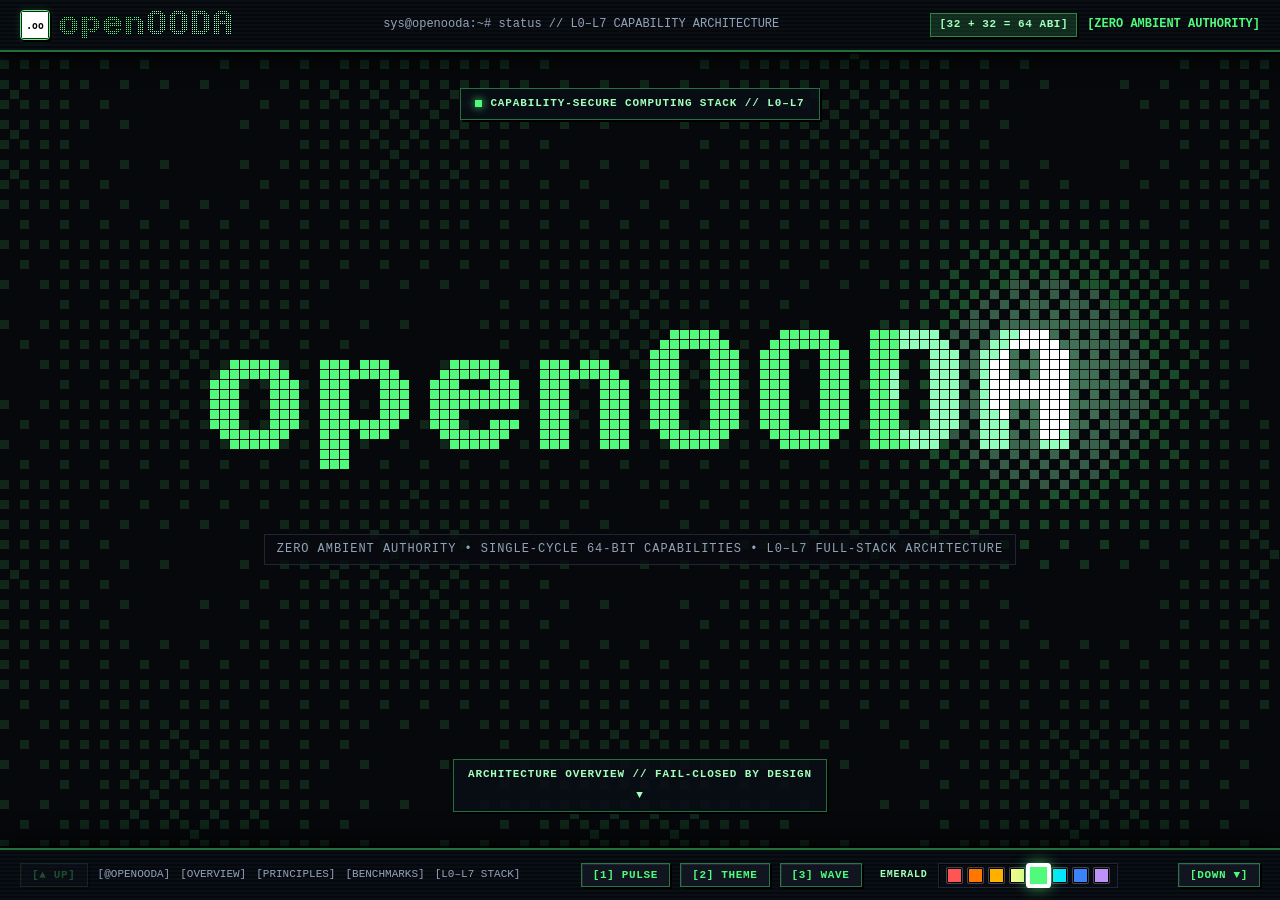
<file: index.html>
<!DOCTYPE html>
<html lang="en">
  <head>
    <meta charset="utf-8" />
    <meta name="viewport" content="width=device-width, initial-scale=1.0" />
    <title>openOODA // Capability-Secure Computing Stack (L0–L7)</title>
    <meta
      name="description"
      content="openOODA is an AI-native, capability-secured, fail-closed computing stack built from first principles across L0 through L7."
    />
    <meta property="og:title" content="openOODA // Capability-Secure Computing Stack (L0–L7)" />
    <meta property="og:description" content="Where ambient authority does not exist and trust is replaced by verifiable proof across L0–L7." />
    <meta property="og:type" content="website" />
    <meta property="og:url" content="https://openooda.org" />
    <link rel="icon" href="/assets/favicon.svg" type="image/svg+xml" />
    <link rel="stylesheet" href="/styles/base.css" />
    <link rel="stylesheet" href="/styles/panels.css" />
    <link rel="stylesheet" href="/styles/hero.css" />
    <link rel="stylesheet" href="/styles/bring.css" />
    <link rel="stylesheet" href="/styles/demo.css" />
    <link rel="stylesheet" href="/styles/repos.css" />
  </head>
  <body class="terminal-body">
    <canvas id="review-canvas" class="review-canvas" aria-hidden="true"></canvas>
    <a href="#overview" class="skip-link">Skip to Content</a>

    <div class="terminal-window">
      <header class="window-titlebar">
        <a href="#intro" class="header-brand" aria-label="openOODA Home">
          <img class="crest-emblem" src="/assets/favicon.svg" alt="" width="30" height="30" />
          <canvas id="header-wordmark" class="header-wordmark" width="258" height="42" aria-label="openOODA"></canvas>
        </a>
        <span class="window-title">sys@openooda:~# status // L0–L7 CAPABILITY ARCHITECTURE</span>
        <div class="header-right">
          <span class="term-status-badge">[32 + 32 = 64 ABI]</span>
          <span class="term-status-online">[ZERO AMBIENT AUTHORITY]</span>
        </div>
      </header>

      <main id="main-content" class="scroll-port" tabindex="-1">

        <section class="panel review-stage" id="intro" aria-label="openOODA Stage">
          <div class="review-badge">
            <span class="review-badge-dot" aria-hidden="true"></span>
            <span>CAPABILITY-SECURE COMPUTING STACK // L0–L7</span>
          </div>
          <p class="review-sub">ZERO AMBIENT AUTHORITY • SINGLE-CYCLE 64-BIT CAPABILITIES • L0–L7 FULL-STACK ARCHITECTURE</p>
          <a href="#overview" class="review-scroll-cue" aria-label="Scroll down to overview">
            <span>ARCHITECTURE OVERVIEW // FAIL-CLOSED BY DESIGN</span>
            <span aria-hidden="true">&#9660;</span>
          </a>
        </section>

        <section class="panel" id="overview">
          <p class="hero-eyebrow">FIRST-PRINCIPLES ARCHITECTURE // FULL-STACK CAPABILITY SUBSTRATE (L0–L7)</p>
          <h1 class="terminal-title"><span id="hero-title">Fail-Closed by Design</span><span class="term-cursor" aria-hidden="true">_</span></h1>
          <p class="terminal-intro">
            <strong>openOODA is a capability-secure computing stack built from first principles across eight unified layers (L0–L7).</strong>
            It provides a
            <span class="t" tabindex="0" data-tip="authority handed to software as an explicit value, never inherited by default.">capability-secure</span>
            systems language and full-stack operating environment where every external effect requires an
            <span class="t" tabindex="0" data-tip="verified ahead of time by the compiler and hardware boundaries before execution.">explicit capability</span>.
            Every process begins with
            <span class="t" tabindex="0" data-tip="zero ambient authority: files, network, devices, and IPC are inaccessible unless explicitly granted.">zero privileges</span>
            by construction.
          </p>
          <p class="hero-why">
            <span class="why-prompt">&gt;</span> Legacy operating systems and languages were designed in an era of implicit human trust.
            In an era where autonomous systems author and execute software at machine speed, ambient authority turns every dependency into a systemic liability.
            <strong>openOODA fuses the bare-metal systems lineage of Linux and Unix, the mathematical bearer authority and Merkle provenance of cryptography, and closed-loop autonomous AI into a single computing foundation</strong>—making full use of every <strong>64-bit CPU clock cycle (<code>32 + 32 = 64</code>)</strong> to validate both <em>which</em> capabilities a process holds and <em>how</em> they may be used with zero consensus latency.
          </p>

          <div class="terminal-actions">
            <a href="https://github.com/openOODA" target="_blank" rel="noopener noreferrer" class="term-btn">[ FOLLOW @OPENOODA ON GITHUB &#8599; ]</a>
            <a href="https://github.com/openOODA/install/releases/download/hub/ooda-os-x86_64.iso" class="term-btn">[ DOWNLOAD OODA-OS.ISO &#8595; ]</a>
            <a href="https://github.com/openOODA/install/releases/download/hub/ooda-buildbox-x86_64.tar.gz" class="term-btn">[ OODA-BUILDBOX CONTAINER &#8595; ]</a>
            <a href="#ecosystem" class="term-btn">[ L0–L7 ARCHITECTURE ]</a>
          </div>

          <div class="terminal-install-box">
            <div class="install-cmd-wrap">
              <span class="install-prompt">sys@openooda:~#</span>
              <code class="install-code" id="install-cmd">curl -fsSL https://openooda.org/install.sh | bash</code>
            </div>
            <button class="copy-action-btn" onclick="copySnippet('install-cmd', this)">[ COPY INSTALL ]</button>
          </div>

          <div class="tenets-marquee-wrap" aria-label="openOODA Architecture Tenets">
            <div class="tenets-track">
              <span class="tenet-chip">🛡️ ZERO AMBIENT AUTHORITY BY CONSTRUCTION</span>
              <span class="tenet-chip">⚡ SINGLE-CYCLE 64-BIT CAPABILITY REGISTER (32 + 32 = 64)</span>
              <span class="tenet-chip">🔐 CRYPTOGRAPHIC BEARER CAPABILITIES &amp; MERKLE PROVENANCE</span>
              <span class="tenet-chip">🧬 32 EXPLICIT CAPABILITIES (13 HARDWARE + 19 SOFTWARE/OS)</span>
              <span class="tenet-chip">🔒 DETERMINISTIC ARENA MEMORY &amp; RESOURCE QUOTAS</span>
              <span class="tenet-chip">🤖 CLOSED-LOOP AUTONOMOUS OODA &amp; ADVERSARIAL FALSIFICATION</span>
              <span class="tenet-chip">🌐 UNIFIED L0–L7 FULL-STACK SUBSTRATE</span>
              <span class="tenet-chip">📡 64-BYTE CACHE-LINE ZERO-COPY IPC FRAMES</span>
              <span class="tenet-chip" aria-hidden="true">🛡️ ZERO AMBIENT AUTHORITY BY CONSTRUCTION</span>
              <span class="tenet-chip" aria-hidden="true">⚡ SINGLE-CYCLE 64-BIT CAPABILITY REGISTER (32 + 32 = 64)</span>
              <span class="tenet-chip" aria-hidden="true">🔐 CRYPTOGRAPHIC BEARER CAPABILITIES &amp; MERKLE PROVENANCE</span>
              <span class="tenet-chip" aria-hidden="true">🧬 32 EXPLICIT CAPABILITIES (13 HARDWARE + 19 SOFTWARE/OS)</span>
              <span class="tenet-chip" aria-hidden="true">🔒 DETERMINISTIC ARENA MEMORY &amp; RESOURCE QUOTAS</span>
              <span class="tenet-chip" aria-hidden="true">🤖 CLOSED-LOOP AUTONOMOUS OODA &amp; ADVERSARIAL FALSIFICATION</span>
              <span class="tenet-chip" aria-hidden="true">🌐 UNIFIED L0–L7 FULL-STACK SUBSTRATE</span>
              <span class="tenet-chip" aria-hidden="true">📡 64-BYTE CACHE-LINE ZERO-COPY IPC FRAMES</span>
            </div>
          </div>
        </section>

        <section class="panel" id="brings">
          <p class="panel-label">-- WHY WE ARE REBUILDING THE STACK: SYSTEMS + CRYPTO + AI --</p>
          <div class="bring-list">
            <div class="bring-row"><span class="bring-num">01</span><div class="bring-text"><strong>ZERO AMBIENT AUTHORITY // Conservation of Authority</strong><p>In conventional stacks, any library you import inherits the full permissions of the user running the process. In openOODA, authority is an explicit bearer capability governed by conservation of authority: permissions can never be minted out of thin air or widened, only explicitly delegated or monotonically attenuated.</p></div></div>
            <div class="bring-row"><span class="bring-num">02</span><div class="bring-text"><strong>FULL USE OF EVERY 64-BIT CPU CYCLE // 32 + 32 = 64 Architecture</strong><p>The lower 32 bits encode all 32 root capabilities (13 Hardware + 19 Software/OS)—fitting natively in a single 32-lane GPU warp mask and seccomp-BPF accumulator. The upper 32 bits pack a 16-bit OODA Epoch (instant revocation), 8-bit Rights Mask (R/W/X/Delegate/Revoke), and 8-bit Scope Badge, validating WHAT and HOW/WHEN in a single 64-bit CPU cycle.</p></div></div>
            <div class="bring-row"><span class="bring-num">03</span><div class="bring-text"><strong>CRYPTOGRAPHIC PROVENANCE // Proof at Silicon Speed</strong><p>We bring the mathematical guarantees of cryptographic systems—bearer capabilities, Merkle-DAG AST and build provenance, post-quantum warrants, and strict resource quotas—directly into the compiler and kernel ABI at nanosecond speed, with zero blockchain consensus overhead.</p></div></div>
            <div class="bring-row"><span class="bring-num">04</span><div class="bring-text"><strong>DETERMINISTIC SUBSTRATE // Linux &amp; Unix Heritage Reimagined</strong><p>From systems programming and Landlock/IOMMU hardware isolation up to a capability microkernel, zero-root OS, and graphical desktop, openOODA pairs Unix composability with deterministic linear arenas, bounded resource quotas, and zero garbage-collection pauses.</p></div></div>
            <div class="bring-row"><span class="bring-num">05</span><div class="bring-text"><strong>AUTONOMOUS AI LOOPS // Closed-Loop OODA &amp; Falsification</strong><p>Built from day one for autonomous AI synthesis and verification. Every Observe–Orient–Decide–Act loop operates within strict capability budgets, backed by compile-time contracts and adversarial falsification rather than fragile prompt guardrails.</p></div></div>
            <div class="bring-row"><span class="bring-num">06</span><div class="bring-text"><strong>NATIVE MACHINE-CODE LOWERING // Zero External Toolchain Dependency</strong><p>The self-hosting compiler lowers directly to native x86-64 ELF64 machine code without external C compilers or libc dependencies, verified end-to-end across hardware-isolated KVM microVMs.</p></div></div>
          </div>
        </section>

        <section class="panel" id="anatomy">
          <p class="panel-label">-- THE SHIFT: AMBIENT TRUST VS. 64-BIT SINGLE-CYCLE CAPABILITIES --</p>
          <div class="capability-demo-grid">
            <div class="demo-pane demo-pane-term">
              <div class="demo-pane-header">
                <span class="pane-title">LEGACY PARADIGM // IMPLICIT AMBIENT AUTHORITY</span>
                <span class="pane-tag pane-tag-fatal">[ FRAGILE BY DEFAULT ]</span>
              </div>
              <pre class="diag-block"><span class="diag-err">PROBLEM:</span> Every dependency inherits full process privileges
  <span class="diag-loc">--&gt;</span> Transitive supply-chain imports can silently read credentials
  <span class="diag-loc">--&gt;</span> Autonomous code generation amplifies blast radius across the host
  <span class="diag-loc">--&gt;</span> Sandboxes bolted on after the fact leak through broad kernel ABIs
  <span class="diag-loc">--&gt;</span> Security relies on catching bad behavior at runtime after compromise</pre>
            </div>

            <div class="demo-pane">
              <div class="demo-pane-header">
                <span class="pane-title">OPENOODA PARADIGM // 64-BIT CAPABILITY REGISTER (32 + 32)</span>
                <span class="pane-tag">[ 1-CYCLE PROOF ]</span>
              </div>
              <pre class="code-block"><span class="code-comment">// 64-BIT CAPABILITY REGISTER: [63:32] HOW &amp; WHEN | [31:0] WHAT</span>
<span class="code-kw">01.</span> Lower 32 bits (WHAT): 32 Root Capabilities (13 Hardware + 19 OS/Software).
<span class="code-kw">02.</span> Fits 1-for-1 in a 32-lane GPU warp mask and 32-bit seccomp-BPF register.
<span class="code-kw">03.</span> Upper 32 bits (HOW &amp; WHEN): 16b OODA Epoch + 8b Rights + 8b Scope Badge.
<span class="code-kw">04.</span> Checked in 1 CPU clock cycle: zero pointer chasing, zero consensus latency.</pre>
            </div>
          </div>

          <p class="panel-label" style="margin-top: 28px;">-- REAL-WORLD BENCHMARK CASE STUDY: IDLESCREEN v4.8.2 (RUST) VS. v5.0.0 (NATIVE OPENOODA .oo) --</p>
          <div class="capability-demo-grid">
            <div class="demo-pane demo-pane-term">
              <div class="demo-pane-header">
                <span class="pane-title">IDLESCREEN v4.8.2 // RUST BASELINE (main)</span>
                <span class="pane-tag pane-tag-fatal">[ 4.28 MB ELF • CARGO DEPS ]</span>
              </div>
              <pre class="diag-block"><span class="diag-err">BASELINE:</span> 53-Scene Screensaver Suite in Rust (v4.8.2)
  <span class="diag-loc">--&gt;</span> Linux ELF Binary : 4,281 KB (1,465 KB RPM / 1,359 KB DEB)
  <span class="diag-loc">--&gt;</span> Windows PE32+    : N/A (coupled to Linux-only crates)
  <span class="diag-loc">--&gt;</span> Supply Chain     : Multi-crate Cargo.lock dependency tree
  <span class="diag-loc">--&gt;</span> Frame Memory     : Standard libc malloc/free heap churn
  <span class="diag-loc">--&gt;</span> Authority Model  : Ambient POSIX process privileges</pre>
            </div>

            <div class="demo-pane">
              <div class="demo-pane-header">
                <span class="pane-title">IDLESCREEN v5.0.0 // NATIVE OPENOODA (ooda)</span>
                <span class="pane-tag">[ 12.4× SMALLER • 2.62 MiB FLAT RSS ]</span>
              </div>
              <pre class="code-block"><span class="code-comment">// 1:1 REBUILD IN NATIVE OPENOODA (.oo) — 18/18 BIT-EXACT PARITY</span>
<span class="code-kw">01.</span> Linux ELF Binary : 346 KB (133 KB RPM / 115 KB DEB — 12.4× smaller).
<span class="code-kw">02.</span> Windows PE32+    : 1.51 MB native idlescreen.exe from same .oo source.
<span class="code-kw">03.</span> Supply Chain     : 0 external dependencies (35 pages, 1..256 ladder).
<span class="code-kw">04.</span> 1,000-Frame RSS  : 2.62 MiB flat (@oo_arena_mark / @oo_arena_reset_mark).
<span class="code-kw">05.</span> Authority Model  : Default-deny CAP_FS_READ + CAP_STDIO, 0 unsafe.</pre>
            </div>
          </div>
        </section>

        <section class="panel" id="ecosystem">
          <p class="panel-label">-- THE UNIFIED 8-LAYER ARCHITECTURE (L0–L7) --</p>
          <p class="org-subtitle">Cohesive Full-Stack Substrate From Native Compiler and Microkernel to Cloud Grid and OODA Loops</p>
          <div class="repo-list">
            <a class="repo-row" href="https://github.com/openOODA" target="_blank" rel="noopener noreferrer"><code class="repo-name">Root // @openOODA</code><span class="repo-cat">ROOT</span><span class="repo-role">Umbrella Organization — Architectural specifications, governance Quick Cards, public portal, and package catalog</span><span class="repo-arrow">&#8599;</span></a>
            <a class="repo-row" href="https://github.com/openOODA-core" target="_blank" rel="noopener noreferrer"><code class="repo-name">Layer 0 // Core</code><span class="repo-cat">L0</span><span class="repo-role">Language, Self-Hosting Native Compiler (oodac), Deterministic Standard Library (oostd), Runtime (oodar), and Toolchain</span><span class="repo-arrow">&#8599;</span></a>
            <a class="repo-row" href="https://github.com/openOODA-kernel" target="_blank" rel="noopener noreferrer"><code class="repo-name">Layer 1 // Kernel</code><span class="repo-cat">L1</span><span class="repo-role">Capability Microkernel (ookernel), UEFI Bootloader (ooboot), Hardware Abstraction (oohal), and Ring-3 Device Drivers</span><span class="repo-arrow">&#8599;</span></a>
            <a class="repo-row" href="https://github.com/openOODA-OS" target="_blank" rel="noopener noreferrer"><code class="repo-name">Layer 2 // OS</code><span class="repo-cat">L2</span><span class="repo-role">Zero-Root System Daemons (ooinit, oovfs, oonetd, oosysbus, oocontainer, oollama, oomodemd)</span><span class="repo-arrow">&#8599;</span></a>
            <a class="repo-row" href="https://github.com/openOODA-tools" target="_blank" rel="noopener noreferrer"><code class="repo-name">Layer 3 // Tools</code><span class="repo-cat">L3</span><span class="repo-role">Capability-Scoped Userland Multi-Call Utilities, Active Defense (oodefense, oosandbox), and UI/Theme Engine (ootheme, ooui)</span><span class="repo-arrow">&#8599;</span></a>
            <a class="repo-row" href="https://github.com/openOODA-DE" target="_blank" rel="noopener noreferrer"><code class="repo-name">Layer 4 // Desktop</code><span class="repo-cat">L4</span><span class="repo-role">Wayland Capability Compositor (oocomp), Desktop Panel (oopanel), Privacy Portals (ooportal), and Terminal (ooterm)</span><span class="repo-arrow">&#8599;</span></a>
            <a class="repo-row" href="https://github.com/openOODA-apps" target="_blank" rel="noopener noreferrer"><code class="repo-name">Layer 5 // Apps</code><span class="repo-cat">L5</span><span class="repo-role">Flagship Native Applications (oobrowser, oostudio, oooffice, oocanvas, oomedia, ooflash, oodaw, ooarcade, oostrike)</span><span class="repo-arrow">&#8599;</span></a>
            <a class="repo-row" href="https://github.com/openOODA-cloud" target="_blank" rel="noopener noreferrer"><code class="repo-name">Layer 6 // Cloud</code><span class="repo-cat">L6</span><span class="repo-role">Encrypted Mesh Networking (oomesh), Content-Addressed Storage (oostore), Bare-Metal/VM Fleet Deploy (oodeploy), and DB (oodb)</span><span class="repo-arrow">&#8599;</span></a>
            <a class="repo-row" href="https://github.com/openOODA-agents" target="_blank" rel="noopener noreferrer"><code class="repo-name">Layer 7 // Agents</code><span class="repo-cat">L7</span><span class="repo-role">Autonomous OODA Loops (ooloop, ooswarm), 8-Hat Verification (oohat), Adversarial Falsification (oofalsify), and Governance</span><span class="repo-arrow">&#8599;</span></a>
          </div>
          <div class="cat-grid">
            <div class="cat-card"><span class="cat-code">[01]</span><span class="cat-title">64-Bit Cycle Register</span><p class="cat-desc">32 root capabilities (WHAT) + 32-bit epoch/rights/scope header (HOW) checked in 1 CPU cycle</p></div>
            <div class="cat-card"><span class="cat-code">[02]</span><span class="cat-title">Cryptographic Authority</span><p class="cat-desc">Merkle-DAG provenance, post-quantum warrants, and conservation of authority</p></div>
            <div class="cat-card"><span class="cat-code">[03]</span><span class="cat-title">Zero-Root OS &amp; Kernel</span><p class="cat-desc">Linux/Unix composability with microkernel and IOMMU isolation</p></div>
            <div class="cat-card"><span class="cat-code">[04]</span><span class="cat-title">Deterministic Quotas</span><p class="cat-desc">Linear arena memory and bounded resource budgets with zero GC pauses</p></div>
            <div class="cat-card"><span class="cat-code">[05]</span><span class="cat-title">Autonomous OODA AI</span><p class="cat-desc">Closed-loop synthesis, formal contracts, and adversarial falsification</p></div>
            <div class="cat-card"><span class="cat-code">[06]</span><span class="cat-title">Compatibility Realms</span><p class="cat-desc">Run existing desktop, server, and gaming workloads safely</p></div>
          </div>
        </section>
      </main>

      <footer class="window-statusbar" id="footer-dock">
        <div class="dock-side">
          <button type="button" class="nav-arrow nav-up" id="nav-up" aria-label="Previous section" title="Previous section (Up Arrow)">[&#9650; UP]</button>
          <span class="footer-links">
            <a href="https://github.com/openOODA" target="_blank" rel="noopener noreferrer">[@OPENOODA]</a>
            <a href="#overview">[OVERVIEW]</a>
            <a href="#brings">[PRINCIPLES]</a>
            <a href="#anatomy">[BENCHMARKS]</a>
            <a href="#ecosystem">[L0–L7 STACK]</a>
          </span>
        </div>

        <div class="dock-center">
          <button type="button" class="arcade-btn" id="act-pulse" title="Trigger Ripple (Key: 1)">[1] PULSE</button>
          <button type="button" class="arcade-btn" id="act-theme" title="Cycle Accent Theme (Key: 2)">[2] THEME</button>
          <button type="button" class="arcade-btn" id="act-storm" title="Trigger Wave (Key: 3)">[3] WAVE</button>
          <span class="dock-swatch-label" id="dock-swatch-name">EMERALD</span>
          <div class="footer-accent-picker" id="footer-accent-picker" role="radiogroup" aria-label="Accent Palette">
            <button type="button" class="dock-accent-dot" data-accent-name="Coral" style="--swatch:#ff5555;background-color:#ff5555;" role="radio" aria-checked="false" tabindex="-1" aria-label="Coral" title="Coral"></button>
            <button type="button" class="dock-accent-dot" data-accent-name="Orange" style="--swatch:#ff7700;background-color:#ff7700;" role="radio" aria-checked="false" tabindex="-1" aria-label="Orange" title="Orange"></button>
            <button type="button" class="dock-accent-dot" data-accent-name="Amber" style="--swatch:#ffb000;background-color:#ffb000;" role="radio" aria-checked="false" tabindex="-1" aria-label="Amber" title="Amber"></button>
            <button type="button" class="dock-accent-dot" data-accent-name="Yellow" style="--swatch:#f1fa8c;background-color:#f1fa8c;" role="radio" aria-checked="false" tabindex="-1" aria-label="Yellow" title="Yellow"></button>
            <button type="button" class="dock-accent-dot active" data-accent-name="Emerald" style="--swatch:#50fa7b;background-color:#50fa7b;" role="radio" aria-checked="true" tabindex="0" aria-label="Emerald" title="Emerald"></button>
            <button type="button" class="dock-accent-dot" data-accent-name="Cyan" style="--swatch:#00e5ff;background-color:#00e5ff;" role="radio" aria-checked="false" tabindex="-1" aria-label="Cyan" title="Cyan"></button>
            <button type="button" class="dock-accent-dot" data-accent-name="Blue" style="--swatch:#3b82f6;background-color:#3b82f6;" role="radio" aria-checked="false" tabindex="-1" aria-label="Blue" title="Blue"></button>
            <button type="button" class="dock-accent-dot" data-accent-name="Violet" style="--swatch:#bd93f9;background-color:#bd93f9;" role="radio" aria-checked="false" tabindex="-1" aria-label="Violet" title="Violet"></button>
          </div>
        </div>

        <div class="dock-side">
          <button type="button" class="nav-arrow nav-down" id="nav-down" aria-label="Next section" title="Next section (Down Arrow)">[DOWN &#9660;]</button>
        </div>
      </footer>
    </div>

    <noscript>
      <style>
        .panel { opacity: 1; transform: none; }
        .panel-nav { display: none; }
      </style>
    </noscript>
    <script src="/js/copy.js"></script>
    <script src="/js/rotate.js"></script>
    <script src="/js/panels.js"></script>
    <script defer src="https://static.cloudflareinsights.com/beacon.min.js" data-cf-beacon='{"token": "95b217ba8915427f81915ba48d64daf7"}'></script>
  </body>
</html>
</file>
<file: styles/base.css>
/* base.css — Theme Tokens, Header Frame, Canvas Backdrop & Dock Chrome */
:root {
  --bg-deep: #06080b;
  --bg-window: rgba(9, 12, 18, 0.84);
  --bg-bar: #0c1018;
  --bg-titlebar: rgba(11, 15, 23, 0.94);
  --bg-card: rgba(12, 16, 24, 0.88);
  --bg-btn: #121824;

  /* Dynamic Accent Tokens (Default: Emerald) */
  --phosphor: #50fa7b;
  --accent-rgb: 80, 250, 123;
  --phosphor-dim: rgba(var(--accent-rgb, 80, 250, 123), 0.14);
  --phosphor-glow: rgba(var(--accent-rgb, 80, 250, 123), 0.30);
  --hot: #a2ffbc;
  --hot-rgb: 162, 255, 188;

  /* Compatibility Aliases for Existing Modules */
  --color-green: var(--phosphor);
  --color-green-dim: var(--phosphor-dim);
  --color-amber: #ffb000;
  --color-cyan: #00e5ff;
  --color-red: #ff5555;
  --text-primary: #f3f4f6;
  --text-secondary: #94a3b8;
  --text-muted: #64748b;
  --text-dim: #475569;
  --border-subtle: 1px solid #1e2636;
  --border-accent: 1px solid rgba(var(--accent-rgb, 80, 250, 123), 0.42);
  --border-accent-color: rgba(var(--accent-rgb, 80, 250, 123), 0.42);

  /* Card Review Custom Properties */
  --review-border: rgba(var(--accent-rgb, 80, 250, 123), 0.48);
  --review-glow: rgba(var(--hot-rgb, 162, 255, 188), 0.92);
  --review-inner: rgba(var(--accent-rgb, 80, 250, 123), 0.045);

  --font-mono: ui-monospace, SFMono-Regular, "JetBrains Mono", Menlo, Consolas,
    "Liberation Mono", Courier, monospace;
}

* {
  margin: 0;
  padding: 0;
  box-sizing: border-box;
}

html,
body {
  height: 100%;
}

body.terminal-body {
  background: var(--bg-deep);
  color: var(--text-primary);
  font-family: var(--font-mono);
  line-height: 1.6;
  overflow: hidden;
  position: relative;
}

/* Full-Viewport Canvas Backdrop */
.review-canvas {
  position: fixed;
  inset: 0;
  width: 100vw;
  height: 100vh;
  z-index: 0;
  pointer-events: none;
  display: block;
}

.skip-link {
  position: absolute;
  left: -9999px;
  top: 0;
  background: var(--phosphor);
  color: #05070a;
  padding: 8px 16px;
  z-index: 200;
  font-weight: 700;
  text-decoration: none;
}
.skip-link:focus {
  left: 8px;
  top: 8px;
}

/* Viewport frame: header + bottom dock fixed, port scrolls */
.terminal-window {
  position: relative;
  z-index: 2;
  display: flex;
  flex-direction: column;
  height: 100vh;
  height: 100dvh;
  background: transparent;
}

/* Top Header Bar with Crest + Wordmark + Status Badges */
.window-titlebar {
  display: flex;
  align-items: center;
  justify-content: space-between;
  gap: 12px;
  min-height: 52px;
  padding: 8px 20px;
  background: var(--bg-titlebar);
  background-image: linear-gradient(rgba(18, 22, 28, 0) 50%, rgba(0, 0, 0, 0.42) 50%);
  background-size: 100% 4px;
  border-bottom: 2px solid var(--border-accent-color);
  box-shadow: 0 2px 0 0 rgba(0, 0, 0, 0.85), 0 8px 24px rgba(0, 0, 0, 0.65);
  backdrop-filter: blur(12px);
  -webkit-backdrop-filter: blur(12px);
  font-size: 12px;
  flex-wrap: wrap;
  flex-shrink: 0;
  z-index: 95;
}

.header-brand {
  display: flex;
  align-items: center;
  gap: 10px;
  text-decoration: none;
  color: var(--text-primary);
}
.crest-emblem {
  width: 30px;
  height: 30px;
  border-radius: 4px;
  border: 1.5px solid var(--phosphor);
  box-shadow: 2px 2px 0 0 #000, 0 0 10px var(--phosphor-dim);
  background: #080b10;
  image-rendering: pixelated;
  flex-shrink: 0;
}
.header-wordmark {
  display: block;
  width: min(172px, 38vw);
  height: auto;
  image-rendering: pixelated;
}
.term-status-badge {
  color: var(--hot);
  background: var(--phosphor-dim);
  border: 1px solid var(--border-accent-color);
  box-shadow: 2px 2px 0 0 #000;
  padding: 2px 8px;
  font-size: 11px;
  font-weight: 700;
  letter-spacing: 0.05em;
  white-space: nowrap;
}
.window-title {
  color: var(--text-secondary);
  flex: 1;
  text-align: center;
  overflow: hidden;
  white-space: nowrap;
  text-overflow: ellipsis;
}
.header-right {
  display: flex;
  align-items: center;
  gap: 10px;
}
.term-status-online {
  color: var(--phosphor);
  font-weight: 700;
  animation: blink-soft 2.6s steps(2) infinite;
}
@keyframes blink-soft {
  50% { opacity: 0.35; }
}

.scroll-port {
  flex: 1;
  overflow-y: auto;
  overflow-x: hidden;
  scroll-snap-type: y proximity;
  scrollbar-width: thin;
  scrollbar-color: var(--phosphor) var(--bg-deep);
}
.scroll-port::-webkit-scrollbar {
  width: 8px;
}
.scroll-port::-webkit-scrollbar-thumb {
  background: var(--border-accent-color);
}
.scroll-port::-webkit-scrollbar-track {
  background: var(--bg-deep);
}

code {
  color: var(--color-cyan);
  font-family: var(--font-mono);
}

/* Tooltips — man-page glosses on openOODA jargon */
.t {
  color: var(--hot);
  border-bottom: 1px dotted var(--phosphor);
  cursor: help;
  position: relative;
  outline-offset: 2px;
}
.t::after {
  content: "> " attr(data-tip);
  position: absolute;
  bottom: calc(100% + 8px);
  left: 0;
  z-index: 60;
  width: max-content;
  max-width: min(300px, 78vw);
  padding: 10px 12px;
  background: #0a0e16;
  border: 1.5px solid var(--phosphor);
  box-shadow: 3px 3px 0 0 #000, 0 8px 24px rgba(0, 0, 0, 0.75);
  color: var(--text-primary);
  font-size: 12px;
  font-weight: normal;
  line-height: 1.5;
  white-space: normal;
  opacity: 0;
  pointer-events: none;
  transform: translateY(4px);
  transition: opacity 0.12s steps(2), transform 0.12s steps(2);
}
.t:hover::after,
.t:focus::after {
  opacity: 1;
  transform: translateY(0);
}

@media (max-width: 760px) {
  .window-title { display: none; }
  .window-titlebar { padding: 6px 12px; }
}
@media (prefers-reduced-motion: reduce) {
  .scroll-port { scroll-snap-type: none; }
}
</file>
<file: styles/panels.css>
/* panels.css — fullport sections, review stage, and persistent bottom dock */
.panel {
  min-height: 100%;
  scroll-snap-align: start;
  display: flex;
  flex-direction: column;
  justify-content: center;
  max-width: 1040px;
  margin: 0 auto;
  padding: 64px 48px;
  opacity: 0;
  transform: translateY(12px);
  transition: opacity 0.35s ease, transform 0.35s ease;
}
.panel.vis {
  opacity: 1;
  transform: none;
}

.panel-label {
  color: var(--hot);
  font-size: 12px;
  font-weight: 700;
  letter-spacing: 0.1em;
  text-align: center;
  margin-bottom: 22px;
  text-shadow: 0 0 10px var(--phosphor-dim);
  overflow: hidden;
  white-space: nowrap;
  text-overflow: ellipsis;
}

/* Interactive Review Hero Stage */
.review-stage {
  min-height: 100%;
  scroll-snap-align: start;
  display: flex;
  flex-direction: column;
  align-items: center;
  justify-content: space-between;
  padding: 36px 24px 36px;
  text-align: center;
  user-select: none;
  cursor: crosshair;
}
.review-badge {
  display: inline-flex;
  align-items: center;
  gap: 8px;
  padding: 6px 14px;
  background: rgba(10, 14, 22, 0.88);
  border: 1.5px solid var(--border-accent-color);
  box-shadow: 2px 2px 0 0 #000;
  color: var(--hot);
  font-size: 11px;
  font-weight: 700;
  letter-spacing: 0.08em;
}
.review-badge-dot {
  width: 7px;
  height: 7px;
  background: var(--phosphor);
  box-shadow: 0 0 8px var(--phosphor);
  animation: pulse-dot 1.8s steps(2) infinite;
}
@keyframes pulse-dot {
  50% { opacity: 0.25; }
}
.review-sub {
  margin-top: 220px;
  color: var(--text-secondary);
  font-size: 12px;
  letter-spacing: 0.08em;
  background: rgba(8, 11, 16, 0.78);
  border: 1px solid #1e2636;
  padding: 5px 12px;
}
.review-scroll-cue {
  display: inline-flex;
  flex-direction: column;
  align-items: center;
  gap: 4px;
  color: var(--hot);
  font-size: 11px;
  font-weight: 700;
  letter-spacing: 0.08em;
  text-decoration: none;
  padding: 6px 14px;
  background: rgba(10, 14, 22, 0.85);
  border: 1px solid var(--border-accent-color);
  box-shadow: 2px 2px 0 0 #000;
}

/* Bottom Navigation Dock */
.window-statusbar {
  display: flex;
  align-items: center;
  justify-content: space-between;
  gap: 12px;
  min-height: 52px;
  padding: 6px 20px;
  background: var(--bg-titlebar);
  background-image: linear-gradient(rgba(18, 22, 28, 0) 50%, rgba(0, 0, 0, 0.45) 50%);
  background-size: 100% 4px;
  border-top: 2px solid var(--border-accent-color);
  box-shadow: 0 -2px 0 0 rgba(0, 0, 0, 0.85), 0 -8px 24px rgba(0, 0, 0, 0.65);
  backdrop-filter: blur(14px);
  -webkit-backdrop-filter: blur(14px);
  font-size: 11px;
  flex-shrink: 0;
  z-index: 95;
}

.dock-side {
  display: flex;
  align-items: center;
  gap: 10px;
}
.dock-center {
  display: flex;
  align-items: center;
  justify-content: center;
  gap: 10px;
  flex-wrap: wrap;
}

.nav-arrow,
.arcade-btn {
  font-family: var(--font-mono);
  font-size: 11px;
  font-weight: 700;
  letter-spacing: 0.06em;
  color: var(--phosphor);
  background: #101520;
  border: 1.5px solid var(--border-accent-color);
  box-shadow: 2px 2px 0 0 #000, inset 1px 1px 0 0 rgba(255, 255, 255, 0.08);
  padding: 5px 11px;
  cursor: pointer;
  display: inline-flex;
  align-items: center;
  gap: 5px;
  text-transform: uppercase;
  transition: all 0.1s steps(2);
}
.nav-arrow:hover,
.arcade-btn:hover {
  background: var(--phosphor-dim);
  border-color: var(--phosphor);
  color: var(--hot);
  box-shadow: 2px 2px 0 0 #000, 0 0 12px var(--phosphor-glow);
  transform: translateY(-1px);
}
.nav-arrow.off {
  opacity: 0.28;
  pointer-events: none;
}

.footer-accent-picker {
  display: inline-flex;
  align-items: center;
  gap: 6px;
  padding: 4px 8px;
  background: #080b11;
  border: 1px solid #1e2636;
  box-shadow: inset 1px 1px 0 0 #000;
}
.dock-accent-dot {
  width: 15px;
  height: 15px;
  border-radius: 1px;
  border: 1px solid #000;
  box-shadow: 0 0 0 1px rgba(255, 255, 255, 0.24);
  cursor: pointer;
  padding: 0;
  transition: transform 0.1s steps(2), box-shadow 0.1s steps(2);
}
.dock-accent-dot:hover {
  transform: scale(1.22);
  box-shadow: 0 0 0 1px #fff, 0 0 8px var(--swatch, currentColor);
}
.dock-accent-dot.active {
  transform: scale(1.32);
  box-shadow: 0 0 0 2px #fff, 0 0 12px var(--swatch, currentColor);
  border-color: #fff;
}
.dock-swatch-label {
  font-size: 10px;
  font-weight: 700;
  color: var(--hot);
  letter-spacing: 0.08em;
  min-width: 56px;
  text-align: right;
}

.footer-links {
  display: flex;
  gap: 10px;
  flex-wrap: wrap;
}
.footer-links a {
  color: var(--text-secondary);
  text-decoration: none;
  font-size: 11px;
}
.footer-links a:hover {
  color: var(--hot);
}

@media (max-width: 820px) {
  .panel { padding: 48px 18px; justify-content: flex-start; }
  .footer-links, .dock-swatch-label { display: none; }
  .window-statusbar { padding: 6px 10px; }
}
@media (prefers-reduced-motion: reduce) {
  .panel { opacity: 1; transform: none; transition: none; }
}
</file>
<file: styles/hero.css>
/* hero.css — Hero Typography, Action Buttons, Install Box & Scrolling Marquee */
.terminal-hero {
  padding: 8px 0;
}

.hero-eyebrow {
  display: inline-flex;
  align-items: center;
  gap: 8px;
  color: var(--hot);
  background: var(--phosphor-dim);
  border: 1px solid var(--border-accent-color);
  box-shadow: 2px 2px 0 0 #000;
  padding: 4px 12px;
  font-size: 11px;
  font-weight: 700;
  letter-spacing: 0.1em;
  margin-bottom: 16px;
  width: fit-content;
}

.terminal-title {
  font-size: clamp(28px, 5vw, 46px);
  font-weight: 800;
  color: #ffffff;
  letter-spacing: -0.02em;
  text-shadow: 2px 2px 0 #000, 0 0 18px var(--phosphor-dim);
  margin-bottom: 16px;
  min-height: 1.3em;
}
.term-cursor {
  color: var(--phosphor);
  animation: cursor-blink 1s step-end infinite;
}
@keyframes cursor-blink {
  50% { opacity: 0; }
}

.terminal-intro {
  color: var(--text-secondary);
  font-size: 14.5px;
  max-width: 780px;
  margin-bottom: 14px;
}

.hero-why {
  color: var(--text-primary);
  font-size: 13.5px;
  max-width: 780px;
  margin-bottom: 22px;
  padding: 10px 14px;
  background: rgba(12, 16, 24, 0.85);
  border: 1px solid #1e2636;
  border-left: 3px solid var(--color-amber);
  box-shadow: 2px 2px 0 0 #000;
}
.why-prompt {
  color: var(--color-amber);
  font-weight: 700;
}

.terminal-actions {
  display: flex;
  gap: 10px;
  flex-wrap: wrap;
  margin-bottom: 20px;
}
.term-btn {
  display: inline-block;
  padding: 8px 13px;
  background: var(--bg-btn);
  border: 1.5px solid var(--border-accent-color);
  box-shadow: 2px 2px 0 0 #000, inset 1px 1px 0 0 rgba(255, 255, 255, 0.08);
  color: var(--phosphor);
  font-size: 12px;
  font-weight: 700;
  text-decoration: none;
  transition: all 0.1s steps(2);
}
.term-btn:hover {
  background: var(--phosphor-dim);
  border-color: var(--phosphor);
  color: var(--hot);
  box-shadow: 2px 2px 0 0 #000, 0 0 12px var(--phosphor-glow);
  transform: translateY(-1px);
}
.term-btn-amber {
  border-color: rgba(255, 176, 0, 0.55);
  color: var(--color-amber);
}
.term-btn-amber:hover {
  background: rgba(255, 176, 0, 0.14);
  border-color: var(--color-amber);
  color: #ffd447;
}

.terminal-install-box {
  display: flex;
  align-items: center;
  justify-content: space-between;
  gap: 16px;
  flex-wrap: wrap;
  background: var(--bg-card);
  border: 1.5px solid var(--border-accent-color);
  border-left: 4px solid var(--phosphor);
  box-shadow: 3px 3px 0 0 #000, 0 8px 24px rgba(0, 0, 0, 0.55);
  padding: 12px 16px;
  margin-bottom: 18px;
}
.install-cmd-wrap {
  display: flex;
  align-items: center;
  gap: 10px;
  flex-wrap: wrap;
  min-width: 0;
}
.install-prompt {
  color: var(--phosphor);
  font-size: 13px;
  font-weight: 700;
  white-space: nowrap;
}
.install-code {
  color: var(--text-primary);
  font-size: 13px;
  overflow-wrap: anywhere;
}
.copy-action-btn {
  background: var(--bg-btn);
  border: 1.5px solid var(--border-accent-color);
  box-shadow: 2px 2px 0 0 #000;
  color: var(--hot);
  font-family: var(--font-mono);
  font-size: 11px;
  font-weight: 700;
  padding: 7px 12px;
  cursor: pointer;
  white-space: nowrap;
  transition: all 0.1s steps(2);
}
.copy-action-btn:hover {
  background: var(--phosphor-dim);
  border-color: var(--phosphor);
  color: #ffffff;
}

/* Tenets Scrolling Marquee Strip */
.tenets-marquee-wrap {
  width: 100%;
  overflow: hidden;
  position: relative;
  padding: 4px 0;
  mask-image: linear-gradient(to right, transparent, black 4%, black 96%, transparent);
  -webkit-mask-image: linear-gradient(to right, transparent, black 4%, black 96%, transparent);
}
.tenets-track {
  display: flex;
  gap: 10px;
  width: max-content;
  animation: tenets-scroll 34s linear infinite;
}
.tenets-marquee-wrap:hover .tenets-track {
  animation-play-state: paused;
}
@keyframes tenets-scroll {
  0% { transform: translateX(0); }
  100% { transform: translateX(-50%); }
}
.tenet-chip {
  color: var(--text-secondary);
  background: rgba(11, 15, 23, 0.9);
  border: 1px solid #1e2636;
  box-shadow: 2px 2px 0 0 #000;
  font-size: 11px;
  font-weight: 600;
  letter-spacing: 0.04em;
  padding: 5px 11px;
  white-space: nowrap;
}
.tenet-chip:hover {
  border-color: var(--phosphor);
  color: var(--hot);
}

@media (max-width: 640px) {
  .terminal-install-box { flex-direction: column; align-items: stretch; }
  .copy-action-btn { width: 100%; text-align: center; }
}
</file>
<file: styles/bring.css>
/* bring.css — "what it brings" numbered capability rows */
.bring-list {
  display: flex;
  flex-direction: column;
  gap: 20px;
}

.bring-row {
  display: flex;
  gap: 20px;
  padding: 20px;
  background: var(--bg-card);
  border: var(--border-subtle);
  border-radius: 6px;
  transition: border-color 0.15s ease;
}
.bring-row:hover {
  border-color: var(--color-green);
}

.bring-num {
  color: var(--color-green);
  font-size: 22px;
  font-weight: 700;
  line-height: 1;
  padding-top: 2px;
  min-width: 32px;
}

.bring-text strong {
  display: block;
  color: var(--text-primary);
  font-size: 14px;
  letter-spacing: 1px;
  margin-bottom: 8px;
}
.bring-text p {
  color: var(--text-secondary);
  font-size: 13px;
  line-height: 1.7;
}

@media (max-width: 560px) {
  .bring-row {
    gap: 14px;
    padding: 16px;
  }
  .bring-num {
    font-size: 18px;
    min-width: 26px;
  }
}
</file>
<file: styles/demo.css>
/* demo.css — the capability anatomy panes + syntax colors */
.capability-demo-grid {
  display: grid;
  grid-template-columns: 1fr 1fr;
  gap: 16px;
}
@media (max-width: 860px) {
  .capability-demo-grid {
    grid-template-columns: 1fr;
  }
}

.demo-pane {
  background: var(--bg-card);
  border: var(--border-subtle);
  border-radius: 6px;
  overflow: hidden;
}
.demo-pane-term {
  border-color: rgba(248, 113, 113, 0.4);
}

.demo-pane-header {
  display: flex;
  justify-content: space-between;
  align-items: center;
  gap: 8px;
  padding: 10px 14px;
  background: var(--bg-bar);
  border-bottom: var(--border-subtle);
  font-size: 11px;
}
.pane-title {
  color: var(--text-secondary);
}
.pane-tag {
  color: var(--color-green);
  white-space: nowrap;
}
.pane-tag-fatal {
  color: var(--color-red);
}

.code-block,
.diag-block {
  padding: 16px;
  font-size: 12.5px;
  line-height: 1.7;
  overflow-x: auto;
  color: var(--text-secondary);
}

.code-kw {
  color: var(--color-amber);
}
.code-fn {
  color: var(--color-cyan);
}
.code-str {
  color: var(--color-green);
}
.code-cap {
  color: var(--color-green);
  font-weight: 700;
}
.code-type {
  color: #c084fc;
}
.code-err {
  color: var(--color-red);
  text-decoration: underline wavy rgba(248, 113, 113, 0.6);
}
.code-comment {
  color: var(--text-muted);
}

.diag-err {
  color: var(--color-red);
}
.diag-code {
  color: var(--color-cyan);
}
.diag-loc {
  color: var(--color-amber);
}
.diag-dim {
  color: var(--text-muted);
}
.diag-caret {
  color: var(--color-red);
  font-weight: 700;
}
.diag-info {
  color: var(--color-cyan);
}
.diag-help {
  color: var(--color-green);
}
</file>
<file: styles/repos.css>
/* repos.css — Architecture Layer Cards, Interactive Cursor Review & Grid */
.repo-list {
  display: flex;
  flex-direction: column;
  border: 1.5px solid #1e2636;
  box-shadow: 3px 3px 0 0 #000;
  background: var(--bg-card);
}

.repo-row {
  position: relative;
  display: flex;
  align-items: baseline;
  gap: 14px;
  padding: 10px 15px;
  background: var(--bg-card);
  border-bottom: 1px solid #19202e;
  text-decoration: none;
  transition: background 0.12s steps(2), border-color 0.12s steps(2);
}
.repo-row:last-child {
  border-bottom: none;
}
.repo-row:hover {
  background: var(--phosphor-dim);
}

.repo-name {
  color: var(--phosphor);
  font-size: 13px;
  font-weight: 700;
  min-width: 150px;
}
.repo-cat {
  color: var(--color-amber);
  background: rgba(255, 176, 0, 0.1);
  border: 1px solid rgba(255, 176, 0, 0.35);
  padding: 1px 6px;
  font-size: 10.5px;
  font-weight: 700;
  min-width: 40px;
  text-align: center;
}
.repo-role {
  color: var(--text-secondary);
  font-size: 12.5px;
  flex: 1;
}
.repo-arrow {
  color: var(--text-muted);
  font-size: 13px;
  transition: color 0.12s steps(2), transform 0.12s steps(2);
}
.repo-row:hover .repo-arrow {
  color: var(--hot);
  transform: translate(2px, -2px);
}

.org-subtitle {
  color: var(--text-secondary);
  font-size: 12.5px;
  text-align: center;
  margin-top: -12px;
  margin-bottom: 18px;
}

.cat-grid {
  display: grid;
  grid-template-columns: repeat(3, 1fr);
  gap: 10px;
  margin-top: 16px;
}
.cat-card {
  position: relative;
  background: var(--bg-card);
  border: 1.5px solid #1e2636;
  box-shadow: 2px 2px 0 0 #000;
  padding: 10px 12px;
  font-size: 12px;
  transition: border-color 0.12s steps(2), transform 0.12s steps(2);
}
.cat-card:hover {
  border-color: var(--phosphor);
  transform: translateY(-1px);
}
.cat-code {
  color: var(--color-amber);
  font-weight: 700;
  margin-right: 6px;
}
.cat-title {
  color: var(--text-primary);
  font-weight: 700;
}
.cat-desc {
  color: var(--text-secondary);
  font-size: 11.5px;
  margin-top: 4px;
}

/* Interactive Card Review Glow (IdleScreen Style) */
.review-card,
.bring-row,
.demo-pane,
.cat-card,
.terminal-install-box,
.repo-list {
  --mouse-x: -999px;
  --mouse-y: -999px;
  position: relative;
}
.review-active {
  border-color: var(--border-accent-color) !important;
  background-image: radial-gradient(
    280px circle at var(--mouse-x) var(--mouse-y),
    var(--review-inner) 0%,
    transparent 70%
  );
}

@media (max-width: 720px) {
  .cat-grid { grid-template-columns: repeat(2, 1fr); }
}
@media (max-width: 560px) {
  .repo-row { flex-wrap: wrap; gap: 4px 10px; padding: 10px 12px; }
  .repo-name { min-width: 0; }
  .repo-role { flex-basis: 100%; order: 3; }
  .cat-grid { grid-template-columns: 1fr; }
}
</file>
